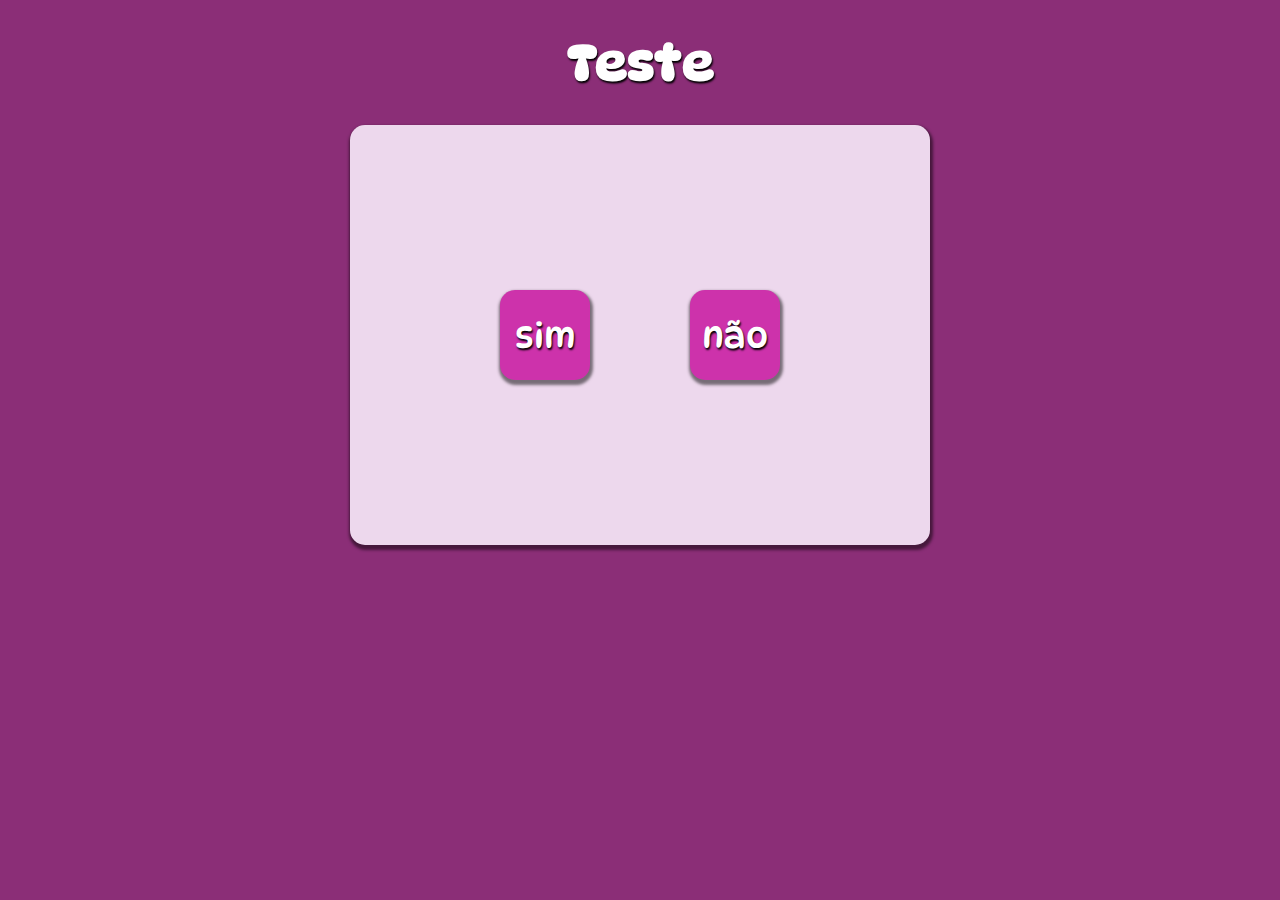
<file: index.html>
<!DOCTYPE html>
<html lang="pt-br">
<head>
    <meta charset="UTF-8">
    <meta http-equiv="X-UA-Compatible" content="IE=edge">
    <meta name="viewport" content="width=device-width, initial-scale=1.0">
    <title>Ana Linda</title>

    <link rel="stylesheet" href="./index.css" type="text/css">
    <script src="./index.js" type="text/javascript" defer=""></script>
</head>
<body>
    <header>
        <h1>Teste
        </h1>
    </header>
    <main id="conteiner">
        <div id="area">
            <div class="option" id="opcyes">
                sim
            </div>
            <div class="option" id="opcNo">
                não
            </div>
        </div>
    </main>
</body>
</html>
</file>
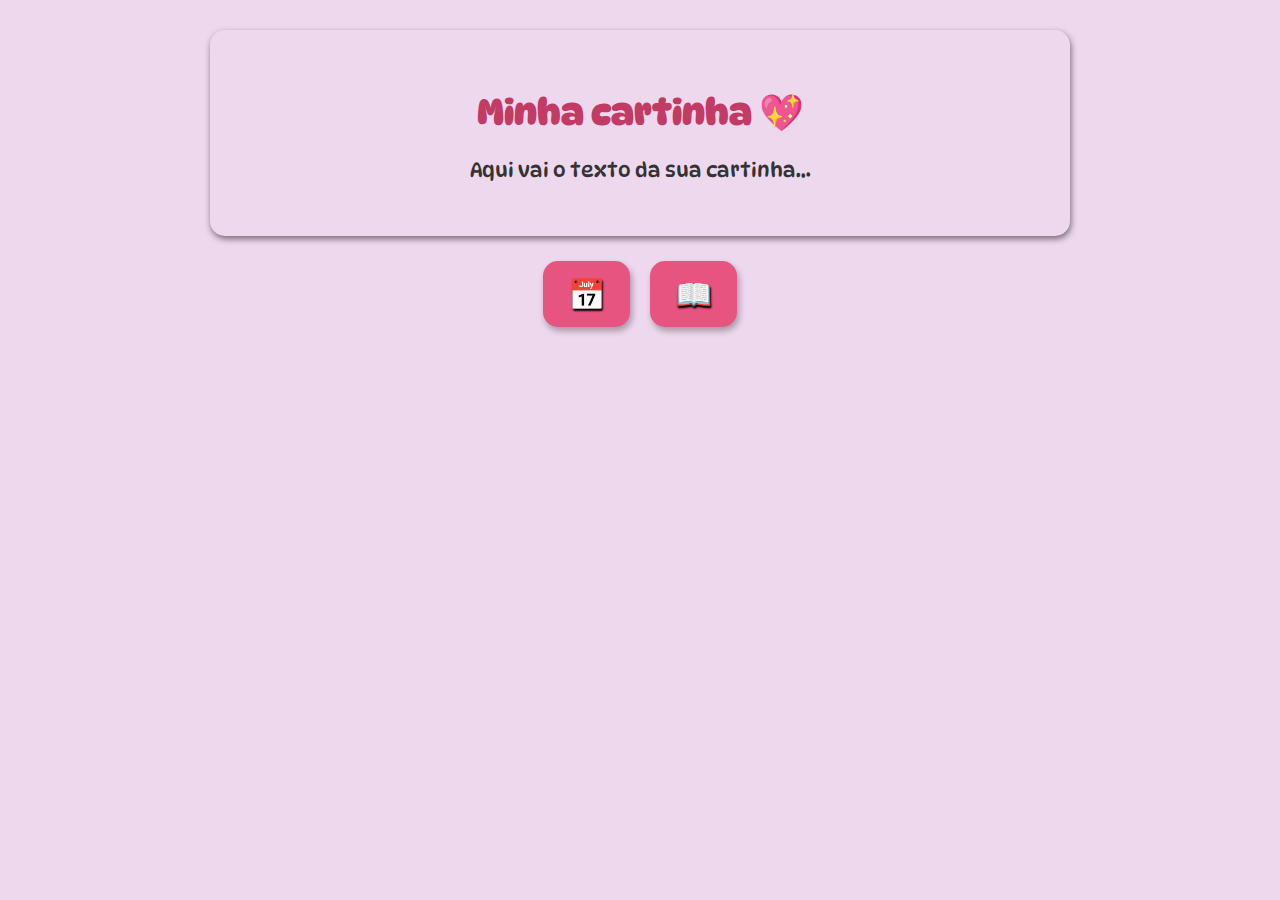
<file: carta.html>
<!DOCTYPE html>
<html lang="pt-br">
<head>
  <meta charset="UTF-8">
  <title>Te Amo</title>
  <link href="https://fonts.googleapis.com/css2?family=DynaPuff&display=swap" rel="stylesheet">
  <style>
    body {
      margin: 0;
      padding: 0;
      height: 100vh;
      background-color:rgb(237, 216, 237);
      font-family: 'DynaPuff', cursive;
      color: white;
      text-shadow: 1px 2px 2px black;
      display: flex;
      flex-direction: column;
      align-items: center;
      justify-content: flex-start;
    }

    #conteiner {
      display: flex;
      flex-direction: column;
      align-items: center;
      padding: 30px 20px;
      width: 100%;
      max-width: 800px;
    }

    #area {
      background-color: rgb(237, 216, 237);
      width: 100%;
      padding: 30px;
      border-radius: 15px;
      box-shadow: 1px 3px 6px rgba(0, 0, 0, .5);
      color: #333;
      text-shadow: none;
      max-height: 60vh;
      overflow-y: auto;
      text-align: center;
    }

    h2 {
      font-size: 36px;
      color: #c13b65;
      margin-bottom: 20px;
    }

    p {
      font-size: 20px;
      line-height: 1.6;
    }

    .botoes {
      margin-top: 25px;
      display: flex;
      gap: 20px;
    }

    .botao-extra {
      background-color: #e75480;
      color: white;
      font-size: 30px;
      border: none;
      padding: 15px 25px;
      border-radius: 15px;
      box-shadow: 2px 4px 6px rgba(0, 0, 0, .3);
      cursor: pointer;
      text-decoration: none;
      transition: background-color 0.3s ease, transform 0.2s;
    }

    .botao-extra:hover {
      background-color: #c13b65;
      transform: scale(1.1);
    }

    @media screen and (max-width: 500px) {
      .botoes {
        flex-direction: column;
        align-items: center;
      }

      .botao-extra {
        width: 100%;
        text-align: center;
      }
    }
  </style>
</head>
<body>
  <main id="conteiner">
    <div id="area">
      <h2>Minha cartinha 💖</h2>
      <p>
        Aqui vai o texto da sua cartinha...
      </p>
    </div>

    <div class="botoes">
      <a href="tempo.html" class="botao-extra">📅</a>
      <a href="album.html" class="botao-extra">📖</a>
    </div>
  </main>
</body>
</html>
</file>
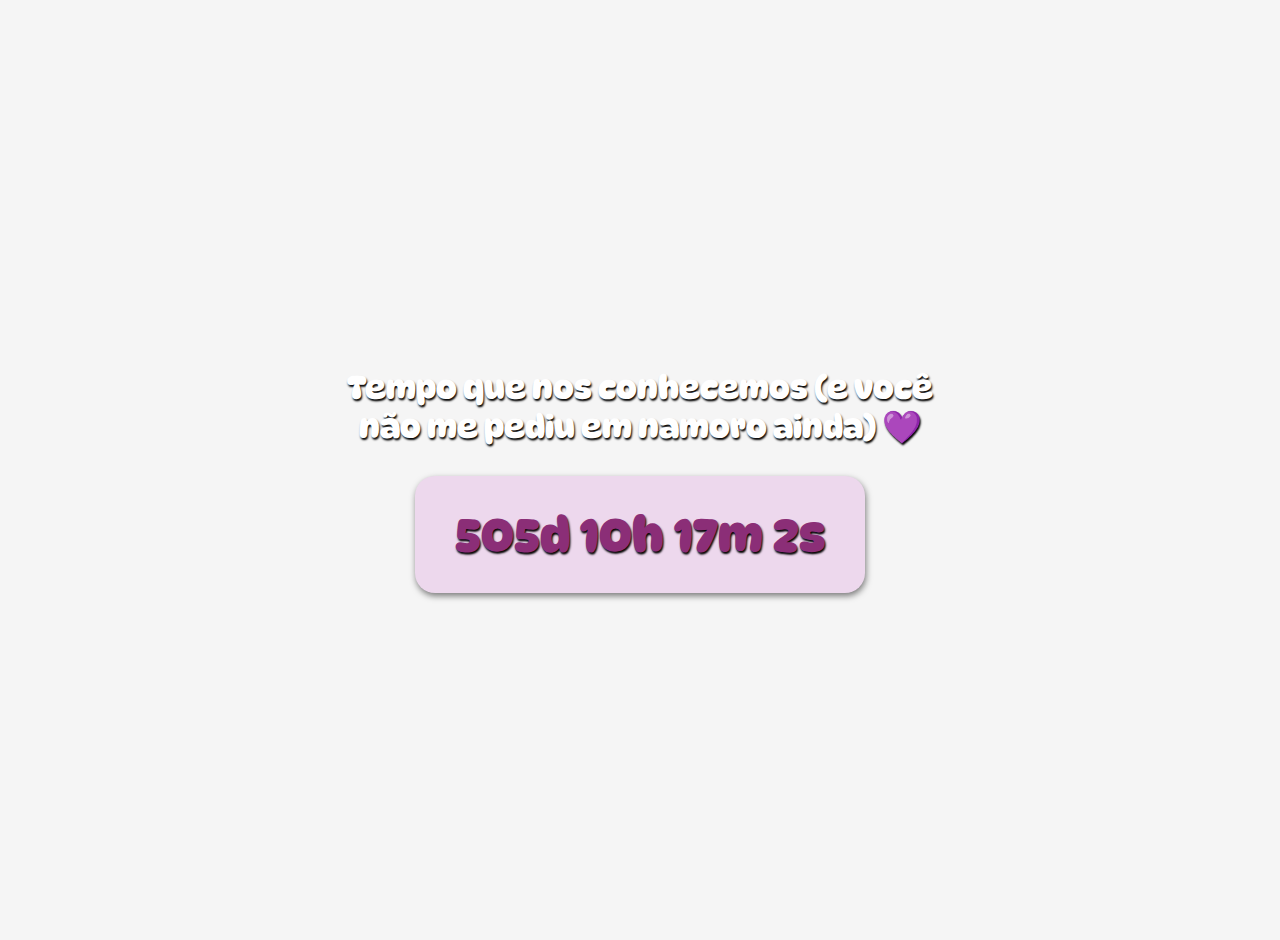
<file: tempo.html>
<!DOCTYPE html>
<html lang="pt-br">
<head>
  <meta charset="UTF-8" />
  <title>Tempo que nos conhecemos</title>
  <link href="https://fonts.googleapis.com/css2?family=DynaPuff&display=swap" rel="stylesheet" />
  <style>
    body {
      margin: 0;
      padding: 0;
      background-color: whitesmoke;
      font-family: 'DynaPuff', cursive;
      color: white;
      text-shadow: 1px 2px 2px black;
      display: flex;
      flex-direction: column;
      align-items: center;
      justify-content: center;
      height: 100vh;
      text-align: center;
      padding: 20px;
    }

    h1 {
      font-size: 32px;
      margin-bottom: 30px;
      max-width: 600px;
    }

    #contador {
      font-size: 48px;
      font-weight: bold;
      background-color: rgb(237, 216, 237);
      color: #8b2e77;
      padding: 30px 40px;
      border-radius: 20px;
      box-shadow: 1px 3px 6px rgba(0, 0, 0, 0.5);
      user-select: none;
      min-width: 350px;
    }

    @media (max-width: 500px) {
      #contador {
        font-size: 36px;
        padding: 20px 25px;
        min-width: auto;
      }

      h1 {
        font-size: 24px;
      }
    }
  </style>
</head>
<body>
  <h1>Tempo que nos conhecemos (e você não me pediu em namoro ainda) 💜</h1>
  <div id="contador">Carregando...</div>

  <script>
    const contador = document.getElementById('contador');
    // Data em que vocês se conheceram: 8 de março de 2025 (ano, mês (0-11), dia, hora, min, seg)
    const dataInicio = new Date(2025, 2, 8, 0, 0, 0); // Março é mês 2 (janeiro = 0)

    function atualizarContador() {
      const agora = new Date();
      let diff = agora - dataInicio; // diferença em ms

      if(diff < 0) {
        contador.textContent = "Ainda não chegou o dia!";
        return;
      }

      const msPorSegundo = 1000;
      const msPorMinuto = msPorSegundo * 60;
      const msPorHora = msPorMinuto * 60;
      const msPorDia = msPorHora * 24;

      const dias = Math.floor(diff / msPorDia);
      diff = diff % msPorDia;

      const horas = Math.floor(diff / msPorHora);
      diff = diff % msPorHora;

      const minutos = Math.floor(diff / msPorMinuto);
      diff = diff % msPorMinuto;

      const segundos = Math.floor(diff / msPorSegundo);

      contador.textContent = `${dias}d ${horas}h ${minutos}m ${segundos}s`;
    }

    // Atualiza o contador a cada segundo
    atualizarContador();
    setInterval(atualizarContador, 1000);
  </script>
</body>
</html>
</file>
<file: index.css>
@import url('https://fonts.googleapis.com/css2?family=DynaPuff&display=swap');
html, body{
    margin: 0;
    padding: 0;
    box-sizing: border-box;
}
body{
    height: 100vh;
    background-color: rgb(139, 46, 119);
    font-family:'DynaPuff', cursive;
    color: white;
    text-shadow: 1px 2px 2px black;
}
header{
    display: flex;
    align-items: center;
    justify-content: center;
    height: 125px;
}
h1{
    font-size: 50px;
}
#conteiner{
    display: flex;
    align-items: center;
    justify-content: center;
}
#area{
    background-color: rgb(237, 216, 237);
    width: 550px;
    height: 390px;
    padding: 15px;
    display: flex;
    align-items: center;
    justify-content: center;
    flex-direction: row;
    border-radius: 15px;
    box-shadow: 1px 3px 3px 2px rgba(1, 1, 1, .5);
}
#opcNo:hover{
    color: red;
}
#opcyes:hover{
    color: blue;
}
.option{
    background-color: rgb(205, 50, 171);
    height: 90px;
    width: 90px;
    display: flex;
    align-items: center;
    justify-content: center;
    margin: 50px;
    font-size: 35px;
    border-radius: 15px;
    transition: all .5s;
    box-shadow: 1px 3px 3px 2px rgba(1, 1, 1, .5);
    cursor: pointer;
}
</file>
